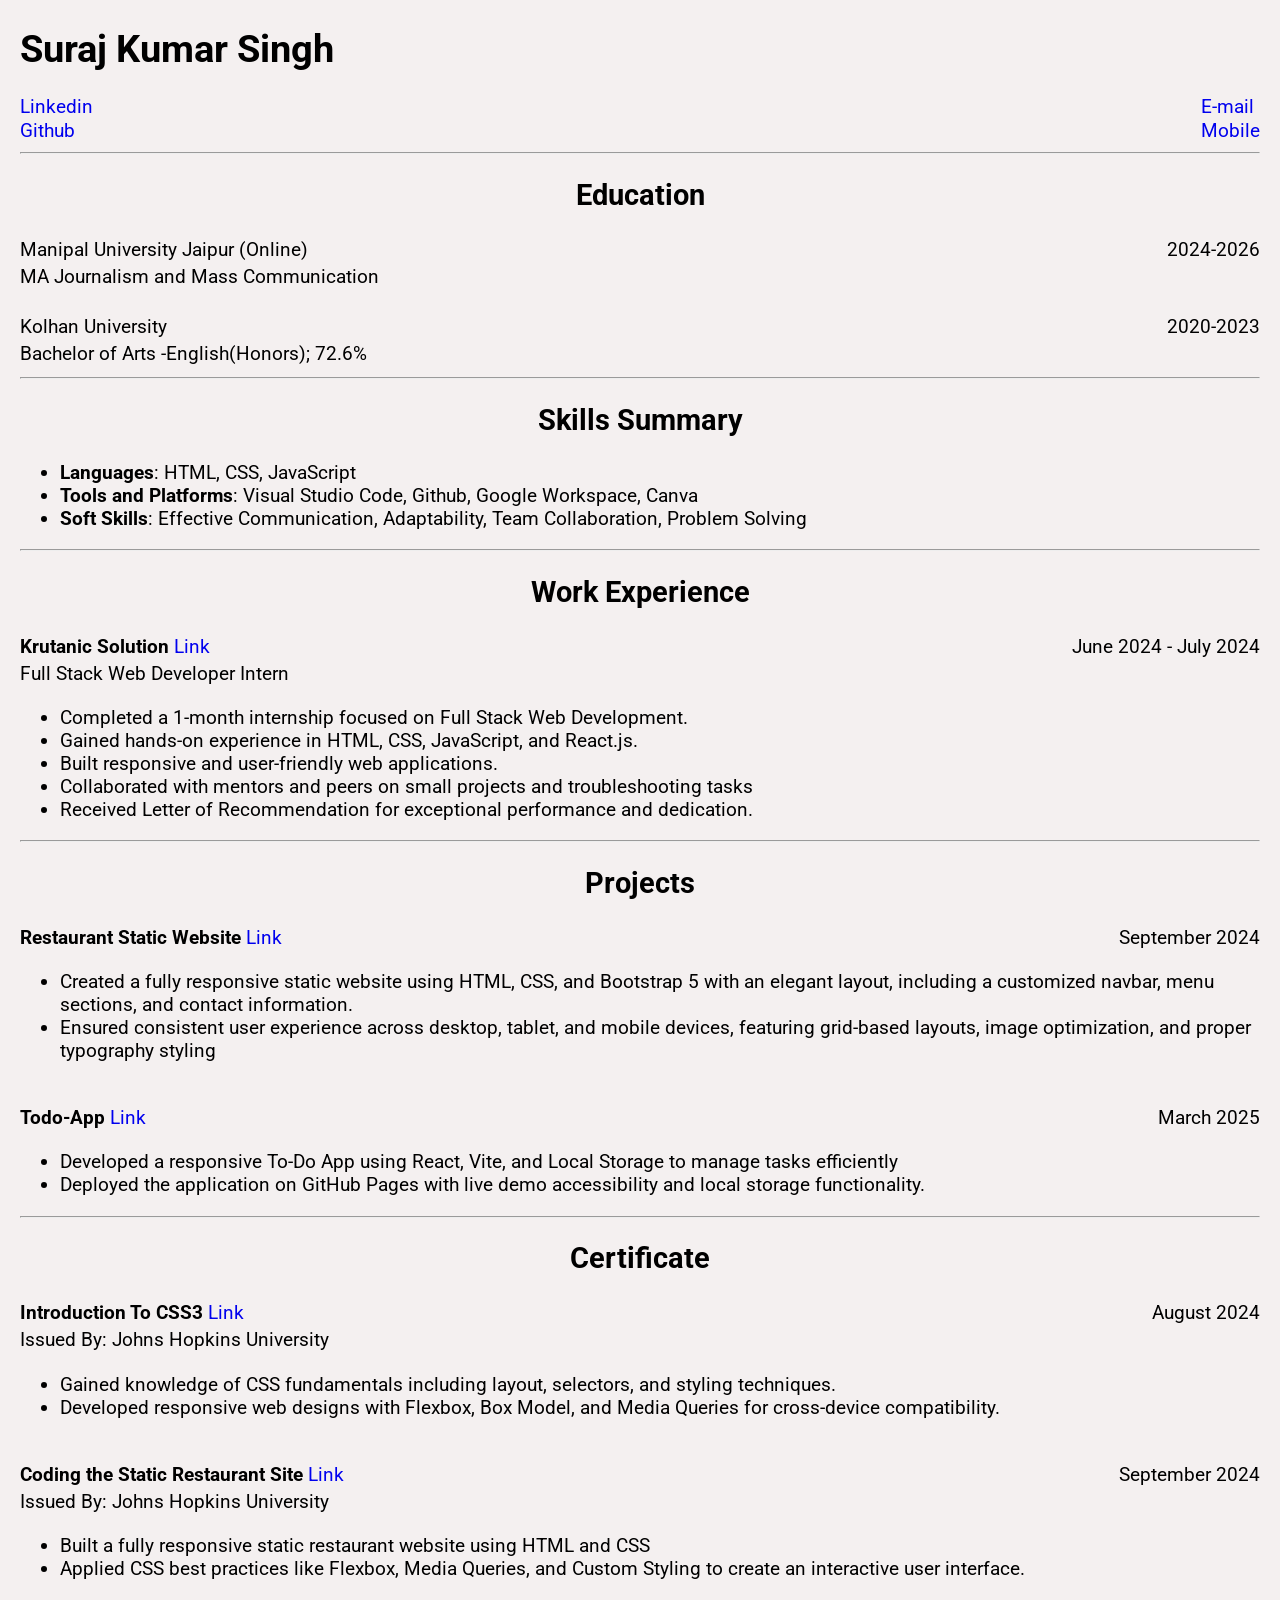
<file: CV/index.html>
<!DOCTYPE html>
<html lang="en">
<head>
    <meta charset="UTF-8">
    <meta name="viewport" content="width=device-width, initial-scale=1.0">
    <link rel="preconnect" href="https://fonts.googleapis.com">
<link rel="preconnect" href="https://fonts.gstatic.com" crossorigin>
<link href="https://fonts.googleapis.com/css2?family=Great+Vibes&family=Roboto:ital,wght@0,100..900;1,100..900&display=swap" rel="stylesheet">
    <link rel="stylesheet" href="style.css">
    <title>My CV</title>
    
</head>
<body>
    <div class="header">
        <h1>Suraj Kumar Singh</h1>
        
        <div class="container">
            <div class="left">
              <a href="https://www.linkedin.com/in/suraj-kumar-singh-32b908205/">Linkedin</a>
              
              <a href="https://github.com/Peter5074?tab=repositories">Github</a>
            </div>
        
            <div class="right">
              <a href="mailto: suraj5074singh@gmail.com">E-mail</a>
              
              <a href="tel:+917488490485">Mobile</a>
            </div>
          </div>
      </div>
      <hr>

      <div class="education">
        <h2>Education</h2>

        <div class="edu-content-1">
            <div class="left">
                <p>Manipal University Jaipur (Online)</p>
                
                <p>MA Journalism and Mass Communication</p>
               
            </div>
            <div class="right">
                <p>2024-2026</p>
            </div>
        </div>
<br>
        <div class="edu-content-2">
            <div class="left">
                <p>Kolhan University</p>
                
                <p>Bachelor of Arts -English(Honors); 72.6%</p>
            
            </div>
            <div class="right">
                <p>2020-2023</p>
            </div>
        </div>
      </div>
      <hr>

      <div class="skill">
        <h2>Skills Summary</h2>
        <ul>
            <li><b>Languages</b>: HTML, CSS, JavaScript</li>
            <li><b>Tools and Platforms</b>: Visual Studio Code, Github, Google Workspace, Canva</li>
            <li><b>Soft Skills</b>: Effective Communication, Adaptability, Team Collaboration, Problem Solving</li>
        </ul>
        <hr>
        </div>

        <div class="exp">
            <h2>Work Experience</h2>

            <div class="exp-content">
                <div class="left">
                    <p> <b>Krutanic Solution</b> <a href="https://drive.google.com/file/d/1CtJK3j4B6MPXaQwrjcUOimKwEkNhUgob/view">Link</a></p>
                    
                    <p>Full Stack Web Developer Intern</p>
                   
                </div>
                <div class="right">
                    <p>June 2024 - July 2024</p>
                </div>
            </div>
            <ul>
                <li>Completed a 1-month internship focused on Full Stack Web Development.</li>
                <li>Gained hands-on experience in HTML, CSS, JavaScript, and React.js.</li>
                <li>Built responsive and user-friendly web applications.</li>
                <li>Collaborated with mentors and peers on small projects and troubleshooting tasks</li>
                <li>Received Letter of Recommendation for exceptional performance and dedication.</li>
            </ul>
        </div>
        <hr>

        <div class="project">
            <h2>Projects</h2>

            <div class="p-content">
                <div class="left">
                    <p> <b>Restaurant Static Website</b> <a href="https://peter5074.github.io/Suraj_Coursera/Project-Test/">Link</a></p>
                </div>
                <div class="right">
                    <p>September 2024</p>
                </div>
            </div>
            <ul>
                <li>Created a fully responsive static website using HTML, CSS, and Bootstrap 5 with an elegant layout, including a customized navbar,
                    menu sections, and contact information.
                    </li>
                <li>Ensured consistent user experience across desktop, tablet, and mobile devices, featuring grid-based layouts, image optimization,
                    and proper typography styling</li>
            </ul>
<br>
            <div class="p-content2">
                <div class="left">
                    <p> <b>Todo-App</b> <a href="https://peter5074.github.io/todo-app/">Link</a></p>
                </div>
                <div class="right">
                    <p>March 2025</p>
                </div>
            </div>
            <ul>
                <li>Developed a responsive To-Do App using React, Vite, and Local Storage to manage tasks efficiently
                    </li>
                <li>Deployed the application on GitHub Pages with live demo accessibility and local storage functionality.</li>
            </ul>
        </div>

        <hr>

        <div class="cft">
            <h2>Certificate</h2>

            <div class="cft-content">
                <div class="left">
                    <p> <b>Introduction To CSS3</b> <a href="https://www.coursera.org/account/accomplishments/verify/U82K0IT0IS9L?utm_source=link&utm_medium=certificate&utm_content=cert_image&utm_campaign=sharing_cta&utm_product=course">Link</a></p>
                    <p>Issued By: Johns Hopkins University</p>
                </div>
                <div class="right">
                    <p>August 2024</p>
                </div>
                </div>
                <ul>
                    <li>Gained knowledge of CSS fundamentals including layout, selectors, and styling
                        techniques.
                        </li>
                    <li>Developed responsive web designs with Flexbox, Box Model, and Media Queries for
                        cross-device compatibility.</li>
                </ul>
<br>
                <div class="cft-content2">
                    <div class="left">
                        <p> <b>Coding the Static Restaurant Site</b> <a href="https://www.coursera.org/account/accomplishments/verify/BA06PTHJ0SJD?utm_source=link&utm_medium=certificate&utm_content=cert_image&utm_campaign=sharing_cta&utm_product=course">Link</a></p>
                        <p>Issued By: Johns Hopkins University</p>
                    </div>
                    <div class="right">
                        <p>September 2024</p>
                    </div>
                    </div>
                    <ul>
                        <li>Built a fully responsive static restaurant website using HTML and CSS
                            </li>
                        <li>Applied CSS best practices like Flexbox, Media Queries, and Custom Styling to create an
                            interactive user interface.</li>
                    </ul>



            </div>
       
      





</body>
</html>
</file>
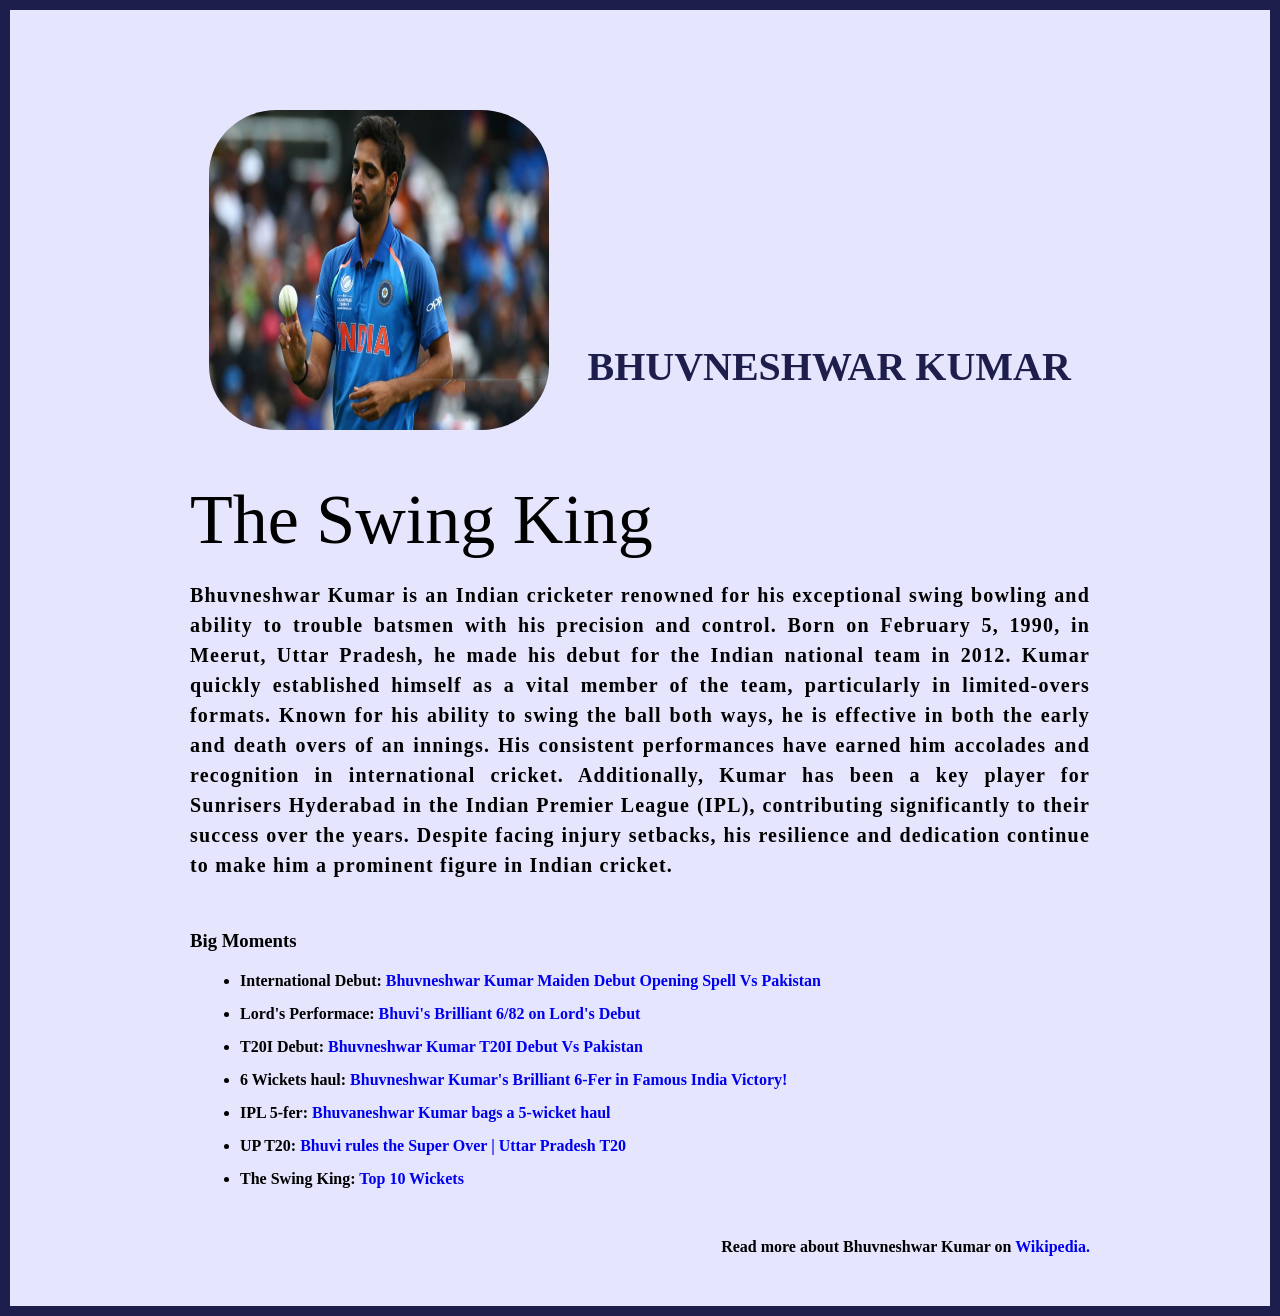
<file: PROJECT 1/index.html>
<!DOCTYPE html>
<html lang="en">
  <head>
    <meta charset="UTF-8" />

    <meta http-equiv="X-UA-Compatible" content="IE=edge" />

    <meta name="viewport" content="width=device-width, initial-scale=1.0" />
    <title>The Tribute Website | Bhuvneshwar Kumar</title>
    <link rel="stylesheet" href="style.css" />
  </head>
  <body>
    <div class="container">
      <div class="content">
        <section class="top_section">
          <div class="image_container">
            <img src="bhuvi.jpg" alt="tribute" />
          </div>
          <div>
            <h1>Bhuvneshwar Kumar</h1>
           
          </div>
        </section>
        <section class="about_section">
          <h2>The Swing King</h2>
          <p>
            <b>Bhuvneshwar Kumar is an Indian cricketer renowned for his exceptional swing bowling and ability to trouble batsmen with his precision and control. Born on February 5, 1990, in Meerut, Uttar Pradesh, he made his debut for the Indian national team in 2012. Kumar quickly established himself as a vital member of the team, particularly in limited-overs formats. Known for his ability to swing the ball both ways, he is effective in both the early and death overs of an innings. His consistent performances have earned him accolades and recognition in international cricket. Additionally, Kumar has been a key player for Sunrisers Hyderabad in the Indian Premier League (IPL), contributing significantly to their success over the years. Despite facing injury setbacks, his resilience and dedication continue to make him a prominent figure in Indian cricket.
          </p>
        </section>
        <section class="biography_section">
          <h3>Big Moments</h3>
          <ul>
            <li>
              International Debut: <a href="https://www.youtube.com/watch?v=YIqIB-cRfuo" target="_blank">Bhuvneshwar Kumar Maiden Debut Opening Spell Vs Pakistan</a>
            </li>
            <li>
              Lord's Performace: <a href="https://www.youtube.com/watch?v=Y_E_ixAkLRI" target="_blank">Bhuvi's Brilliant 6/82 on Lord's Debut</a>
            </li>
            <li>
              T20I Debut: <a href="https://www.youtube.com/watch?v=bgkBwObj0Hk" target="_blank">Bhuvneshwar Kumar T20I Debut Vs Pakistan</a>
            </li>
            <li>
              6 Wickets haul: <a href="https://www.youtube.com/watch?v=xaN0s-aVkkU&t=10s" target="_blank">Bhuvneshwar Kumar's Brilliant 6-Fer in Famous India Victory!</a>
            </li>
            <li>
              IPL 5-fer: <a href="https://www.youtube.com/watch?v=MuXcPdVYUzg" target="_blank">Bhuvaneshwar Kumar bags a 5-wicket haul</a>
            </li>
            <li>
              UP T20: <a href="https://www.youtube.com/watch?v=unaeQVZoaiA" target="_blank">Bhuvi rules the Super Over | Uttar Pradesh T20 </a>
            </li>
            <li>
              The Swing King: <a href="https://www.youtube.com/watch?v=NeiEUakcccY" target="_blank"> Top 10 Wickets</a>
            </li>
          </ul>
        </section>
        <footer>
          <p>
            Read more about Bhuvneshwar Kumar on
            <a href="https://en.wikipedia.org/wiki/Bhuvneshwar_Kumar" target="_blank"
              >Wikipedia.</a
            >
          </p>
        </footer>
      </div>
    </div>
  </body>
</html>
</file>
<file: CV/style.css>
body {
    background-color: #f4f0f0;
    color: #000000;
    font-family: "Roboto", sans-serif;
    font-size: larger;
    margin: 20px;
}
.container {
    display: flex;
    width: 100%; 
  }

  .left {
    display: flex;
    flex-direction: column;
    
  }

  .right {
    display: flex;
    flex-direction: column;
    margin-left: auto; 
  }
  a {
    text-decoration: none;
    margin-bottom: 2px;
    line-height: 1.1;
  }


.education h2 {
    text-align: center;
}
.edu-content-1 {
    display: flex;
    width: 100%; 
  }

  .edu-content-1 .left {
    display: flex;
    flex-direction: column;
  }

  .edu-content-1 .right {
    display: flex;
    flex-direction: column;
    margin-left: auto; 
  }

  .edu-content-1 p {
    margin: 0;
    padding: 2px 0;
    line-height: 1.2;
  }

  .edu-content-2 {
    display: flex;
    width: 100%; 
  }

  .edu-content-2 .left {
    display: flex;
    flex-direction: column;
  }

  .edu-content-2 .right {
    display: flex;
    flex-direction: column;
    margin-left: auto; 
  }

  .edu-content-2 p {
    margin: 0;
    padding: 2px 0;
    line-height: 1.2;
  }


  .skill h2 {
    text-align: center;
  }

  .exp h2 {
    text-align: center;
  }

  .exp-content {
    display: flex;
    width: 100%; 
  }

  .exp-content .left {
    display: flex;
    flex-direction: column;
  }

  .exp-content .right {
    display: flex;
    flex-direction: column;
    margin-left: auto; 
  }

  .exp-content p {
    margin: 0;
    padding: 2px 0;
    line-height: 1.2;
  }

  .project h2 {
    text-align: center;
  }
  .p-content {
    display: flex;
    width: 100%;
  }
  .p-content .left {
    display: flex;
    flex-direction: column;
  }
  .p-content .right {
    display: flex;
    flex-direction: column;
    margin-left: auto; 
  }
  .p-content p {
    margin: 0;
    padding: 2px 0;
    line-height: 1.2;
  }

  .p-content2 {
    display: flex;
    width: 100%;
  }
  .p-content2 .left {
    display: flex;
    flex-direction: column;
  }
  .p-content2 .right {
    display: flex;
    flex-direction: column;
    margin-left: auto; 
  }
  .p-content2 p {
    margin: 0;
    padding: 2px 0;
    line-height: 1.2;
  }

  .cft h2 {
    text-align: center;
  }

  .cft-content {
    display: flex;
    width: 100%;
  }
  .cft-content .left {
    display: flex;
    flex-direction: column;
  }
  .cft-content .right {
    display: flex;
    flex-direction: column;
    margin-left: auto; 
  }
  .cft-content p {
    margin: 0;
    padding: 2px 0;
    line-height: 1.2;
  }

  .cft-content2 {
    display: flex;
    width: 100%;
  }
  .cft-content2 .left {
    display: flex;
    flex-direction: column;
  }
  .cft-content2 .right {
    display: flex;
    flex-direction: column;
    margin-left: auto; 
  }
  .cft-content2 p {
    margin: 0;
    padding: 2px 0;
    line-height: 1.2;
  }
</file>
<file: PROJECT 1/style.css>
* {
    margin: 0;
    padding: 0;
    box-sizing: border-box;
    text-decoration: none;
  }
  
  .container {
    background-color: #e5e5fd;
    min-height: 100vh;
    border: 10px solid #1d1e4c;
  }
  
  .content {
    max-width: 900px;
    margin: 0 auto;
  }
  .top_section {
    margin-top: 100px;
    display: flex;
    justify-content: space-around;
    align-items: flex-end;
  }
  .top_section h1 {
    font-size: 40px;
    font-weight: bold;
    color: #1d1e4c;
    text-transform: uppercase;
    position: relative;
    top: -40px;
  }
  /* .top_section h4 {
    font-size: 30px;
    text-align: end;
  } */
  
  .image_container {
    border-radius: 20%;
    overflow: hidden;
  }
  
  .image_container,
  img {
    width: 340px;
    height: 320px;
  }
  .about_section {
    margin-top: 50px;
  }
  .about_section h2 {
    font-size: 70px;
    font-weight: 400;
    margin-bottom: 20px;
  }
  .about_section p {
    font-size: 20px;
    line-height: 30px;
    letter-spacing: 1.2px;
    text-align: justify;
  }
  .biography_section {
    margin: 50px 0;
  }
  .biography_section h3 {
    margin-bottom: 20px;
  }
  .biography_section ul {
    margin-left: 50px;
  }
  .biography_section li {
    margin-bottom: 15px;
  }
  
  footer {
    margin: 50px 0;
  }
  footer p {
    text-align: end;
  }
</file>
